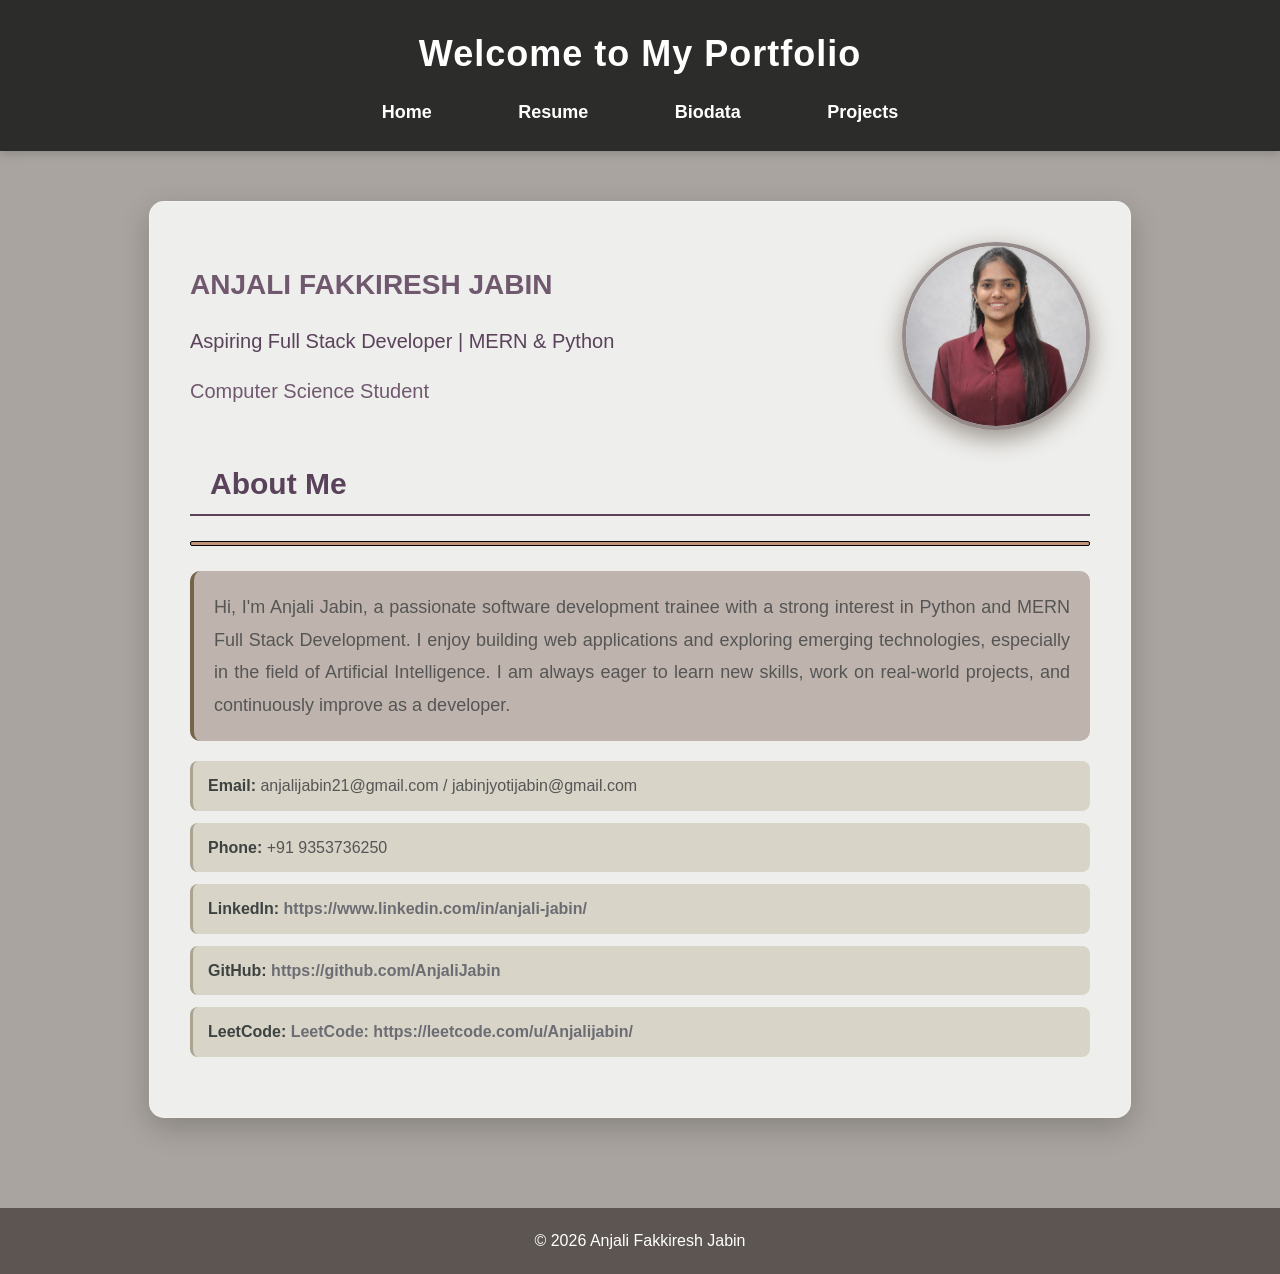
<file: index.html>
<!DOCTYPE html>
<html lang="en">
<head>
    <meta charset="UTF-8">
    <meta name="viewport" content="width=device-width, initial-scale=1.0">
    <title>Anjali Fakkiresh Jabin | Portfolio</title>
    <link rel="stylesheet" href="style.css?v=2">
    <script src="https://code.jquery.com/jquery-3.6.0.min.js"></script>
</head>

<body>

<header class="top-header">
    <h1 class="title">Welcome to My Portfolio</h1>

    <nav class="navbar">
        <a href="index.html">Home</a>
        <a href="resume.html">Resume</a>
        <a href="biodata.html">Biodata</a>
        <a href="projects.html">Projects</a>
    </nav>
</header>


<section class="content">
    <div class="card fade-card">

        <!-- Profile Section -->
        <div style="display: flex; align-items: center; margin-bottom: 30px; gap: 20px;">
            <div style="flex: 1;">
                <h2 style="text-align: left; margin: 0; color: #70596f; font-size: 28px; font-weight: 600; border: none; padding: 0;">ANJALI FAKKIRESH JABIN</h2>
                <h1 class="heading2">Aspiring Full Stack Developer | MERN & Python</h1>
                <p style="color: #70596f; font-size: 20px; margin: 5px 0 0 0;">Computer Science Student</p>
            </div>
            <img src="images/anjali.jpeg" class="profile-photo" alt="Profile Photo" style="margin: 0;">
        </div>

        <h2>About Me</h2>
        <hr style="border: 1pt black solid;">
        <p class="about">
            Hi, I'm Anjali Jabin, a passionate software development trainee with a strong interest in Python and
             MERN Full Stack Development. I enjoy building web applications and exploring emerging technologies, 
             especially in the field of Artificial Intelligence. I am always eager to learn new skills, work on 
             real-world projects, and continuously improve as a developer.
        </p>


        <ul>
            <li><b>Email:</b> anjalijabin21@gmail.com / jabinjyotijabin@gmail.com</li>
            <li><b>Phone:</b> +91 9353736250</li>
            <li><b>LinkedIn:</b><a href="https://www.linkedin.com/in/anjali-jabin/" target="_blank">
                https://www.linkedin.com/in/anjali-jabin/
            </a></li>
            <li><b>GitHub:</b><a href="https://github.com/AnjaliJabin" target="_blank">
                https://github.com/AnjaliJabin
            </a></li>
            <li><b>LeetCode:</b><a href="https://leetcode.com/u/Anjalijabin/" target="_blank">
                LeetCode: https://leetcode.com/u/Anjalijabin/
            </a></li>
        </ul>

        

    </div>
</section>

<footer>
    © 2026 Anjali Fakkiresh Jabin
</footer>

<script src="script.js"></script>
</body>
</html>
</file>
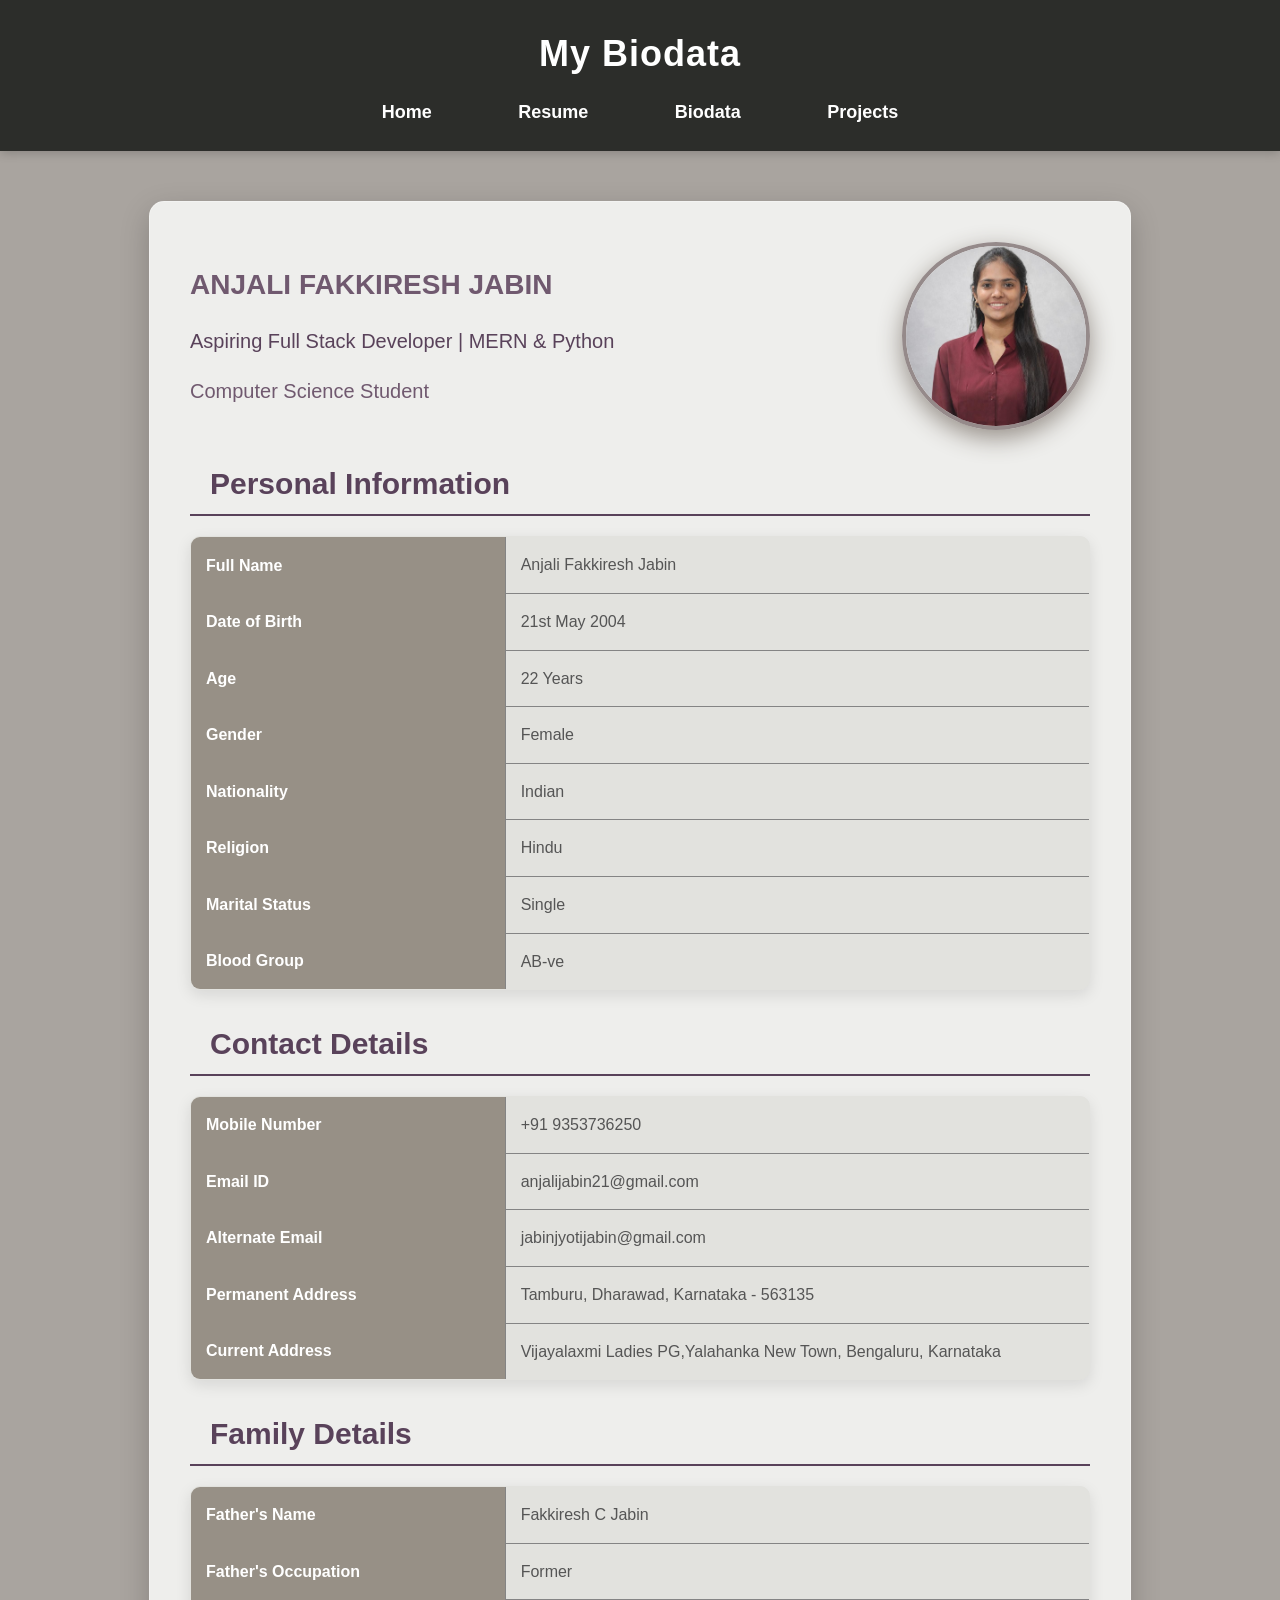
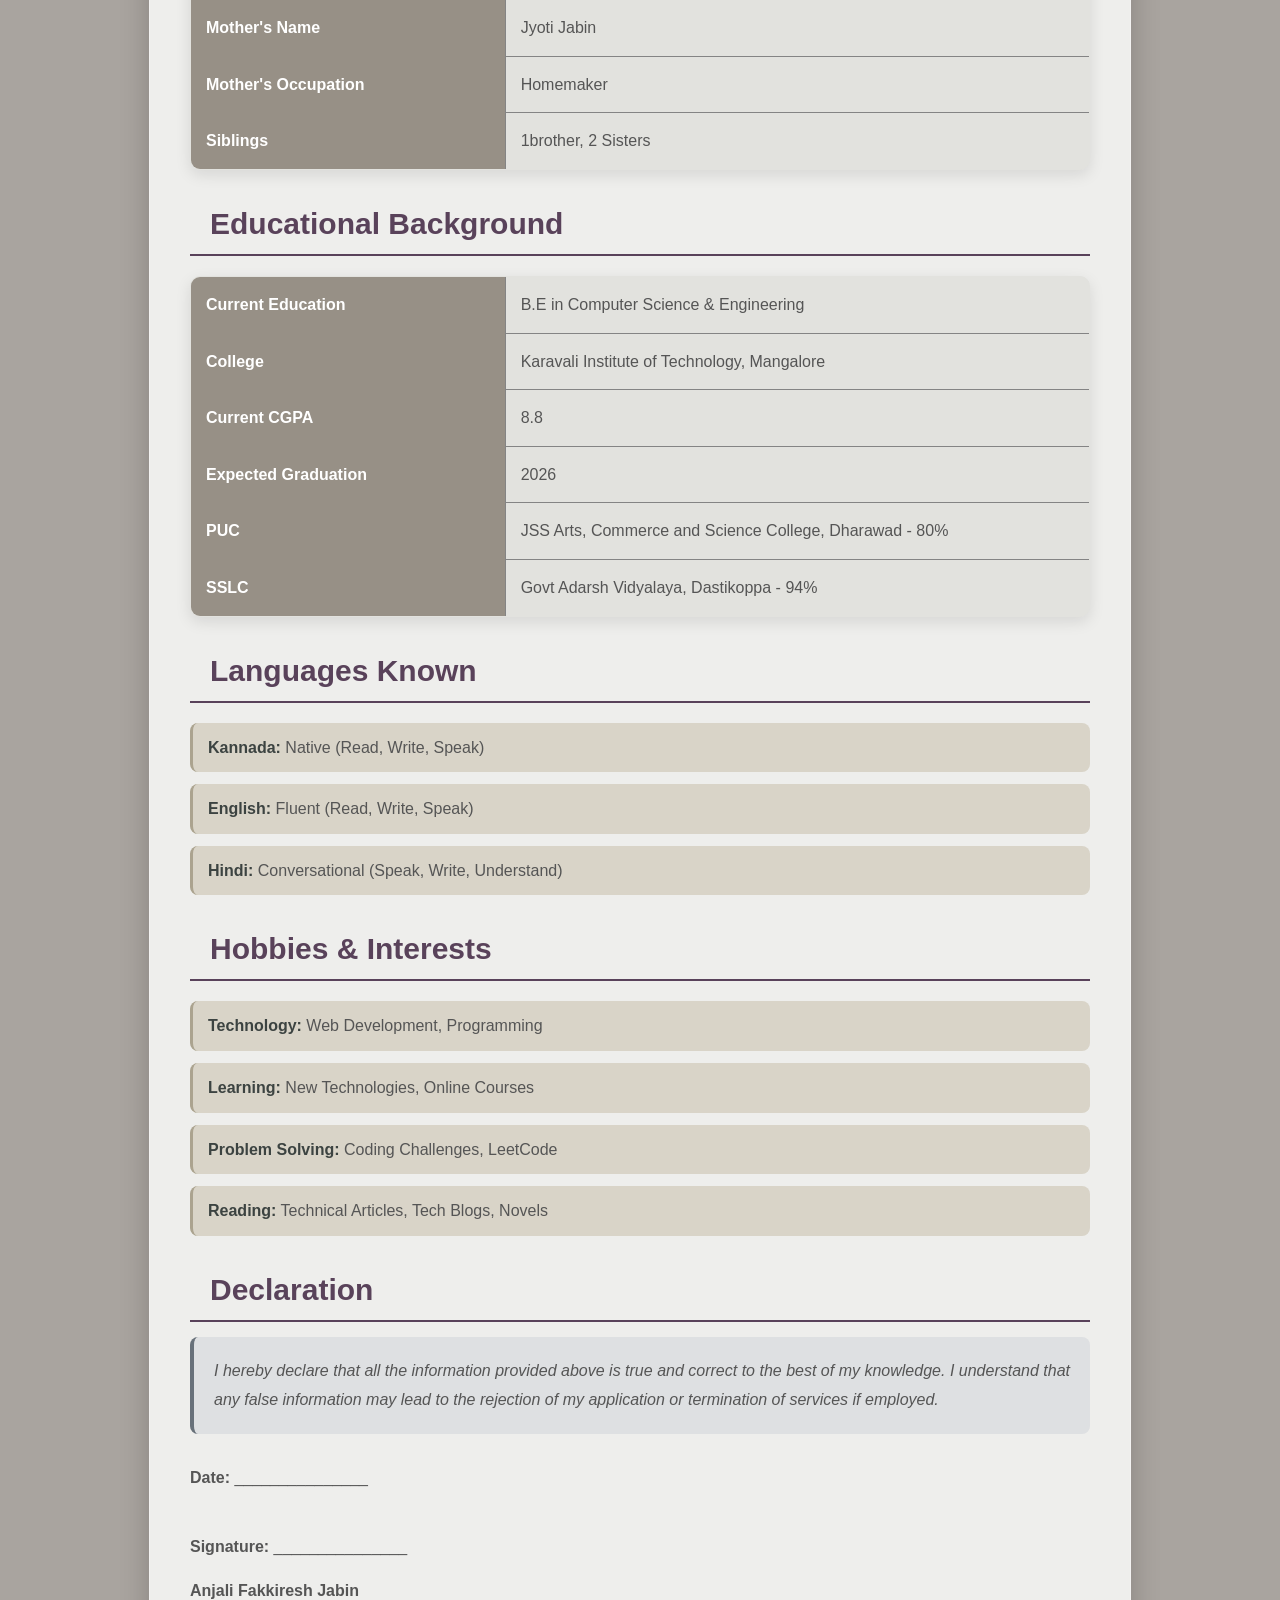
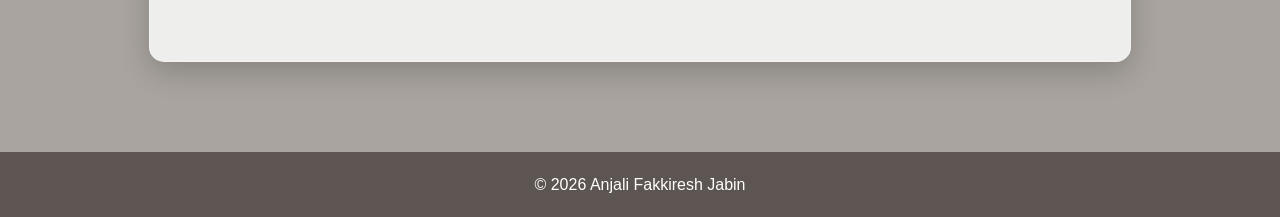
<file: biodata.html>
<!DOCTYPE html>
<html lang="en">
<head>
    <meta charset="UTF-8">
    <meta name="viewport" content="width=device-width, initial-scale=1.0">
    <title>Biodata | Anjali Fakkiresh Jabin</title>
    <link rel="stylesheet" href="style.css?v=2">
    <script src="https://code.jquery.com/jquery-3.6.0.min.js"></script>
</head>

<body>

<header class="top-header">
    <h1 class="title">My Biodata</h1>

    <nav class="navbar">
        <a href="index.html">Home</a>
        <a href="resume.html">Resume</a>
        <a href="biodata.html">Biodata</a>
        <a href="projects.html">Projects</a>
    </nav>
</header>

<section class="content">
    <div class="card fade-card">

        <!-- Profile Section -->
        <div style="display: flex; align-items: center; margin-bottom: 30px; gap: 20px;">
            <div style="flex: 1;">
                <h2 style="text-align: left; margin: 0; color: #70596f; font-size: 28px; font-weight: 600; border: none; padding: 0;">ANJALI FAKKIRESH JABIN</h2>
                <h1 class="heading2">Aspiring Full Stack Developer | MERN & Python</h1>
                <p style="color: #70596f; font-size: 20px; margin: 5px 0 0 0;">Computer Science Student</p>
            </div>
            <img src="images/anjali.jpeg" class="profile-photo" alt="Profile Photo" style="margin: 0;">
        </div>

        <h2>Personal Information</h2>
        <table class="details-table">
            <tr>
                <th>Full Name</th>
                <td>Anjali Fakkiresh Jabin</td>
            </tr>
            <tr>
                <th>Date of Birth</th>
                <td>21st May 2004</td>
            </tr>
            <tr>
                <th>Age</th>
                <td>22 Years</td>
            </tr>
            <tr>
                <th>Gender</th>
                <td>Female</td>
            </tr>
            <tr>
                <th>Nationality</th>
                <td>Indian</td>
            </tr>
            <tr>
                <th>Religion</th>
                <td>Hindu</td>
            </tr>
            <tr>
                <th>Marital Status</th>
                <td>Single</td>
            </tr>
            <tr>
                <th>Blood Group</th>
                <td>AB-ve</td>
            </tr>
        </table>

        <h2>Contact Details</h2>
        <table class="details-table">
            <tr>
                <th>Mobile Number</th>
                <td>+91 9353736250</td>
            </tr>
            <tr>
                <th>Email ID</th>
                <td>anjalijabin21@gmail.com</td>
            </tr>
            <tr>
                <th>Alternate Email</th>
                <td>jabinjyotijabin@gmail.com</td>
            </tr>
            <tr>
                <th>Permanent Address</th>
                <td>Tamburu, Dharawad, Karnataka - 563135</td>
            </tr>
            <tr>
                <th>Current Address</th>
                <td>Vijayalaxmi Ladies PG,Yalahanka New Town, Bengaluru, Karnataka</td>
            </tr>
        </table>

        <h2>Family Details</h2>
        <table class="details-table">
            <tr>
                <th>Father's Name</th>
                <td>Fakkiresh C Jabin</td>
            </tr>
            <tr>
                <th>Father's Occupation</th>
                <td>Former</td>
            </tr>
            <tr>
                <th>Mother's Name</th>
                <td>Jyoti Jabin</td>
            </tr>
            <tr>
                <th>Mother's Occupation</th>
                <td>Homemaker</td>
            </tr>
            <tr>
                <th>Siblings</th>
                <td>1brother, 2 Sisters</td>
            </tr>
        </table>

        <h2>Educational Background</h2>
        <table class="details-table">
            <tr>
                <th>Current Education</th>
                <td>B.E in Computer Science & Engineering</td>
            </tr>
            <tr>
                <th>College</th>
                <td>Karavali Institute of Technology, Mangalore</td>
            </tr>
            <tr>
                <th>Current CGPA</th>
                <td>8.8</td>
            </tr>
            <tr>
                <th>Expected Graduation</th>
                <td>2026</td>
            </tr>
            <tr>
                <th>PUC</th>
                <td>JSS Arts, Commerce and Science College, Dharawad - 80%</td>
            </tr>
            <tr>
                <th>SSLC</th>
                <td>Govt Adarsh Vidyalaya, Dastikoppa - 94%</td>
            </tr>
        </table>

        <h2>Languages Known</h2>
        <ul>
            <li><b>Kannada:</b> Native (Read, Write, Speak)</li>
            <li><b>English:</b> Fluent (Read, Write, Speak)</li>
            <li><b>Hindi:</b> Conversational (Speak, Write, Understand)</li>
        </ul>

        <h2>Hobbies & Interests</h2>
        <ul>
            <li><b>Technology:</b> Web Development, Programming</li>
            <li><b>Learning:</b> New Technologies, Online Courses</li>
            <li><b>Problem Solving:</b> Coding Challenges, LeetCode</li>
            <li><b>Reading:</b> Technical Articles, Tech Blogs, Novels</li>
        </ul>

        <h2>Declaration</h2>
        <p style="text-align: justify; font-style: italic; background: #DEE0E2; padding: 20px; border-radius: 8px; border-left: 4px solid #68717A;">
            I hereby declare that all the information provided above is true and correct to the best of my knowledge. 
            I understand that any false information may lead to the rejection of my application or termination of services if employed.
        </p>

        <div style="text-align: right; margin-top: 30px;">
            <p><b>Date:</b> _______________</p>
            <p style="margin-top: 40px;"><b>Signature:</b> _______________</p>
            <p><b>Anjali Fakkiresh Jabin</b></p>
        </div>

    </div>
</section>

<footer>
    © 2026 Anjali Fakkiresh Jabin
</footer>

<script src="script.js"></script>
</body>
</html>
</file>
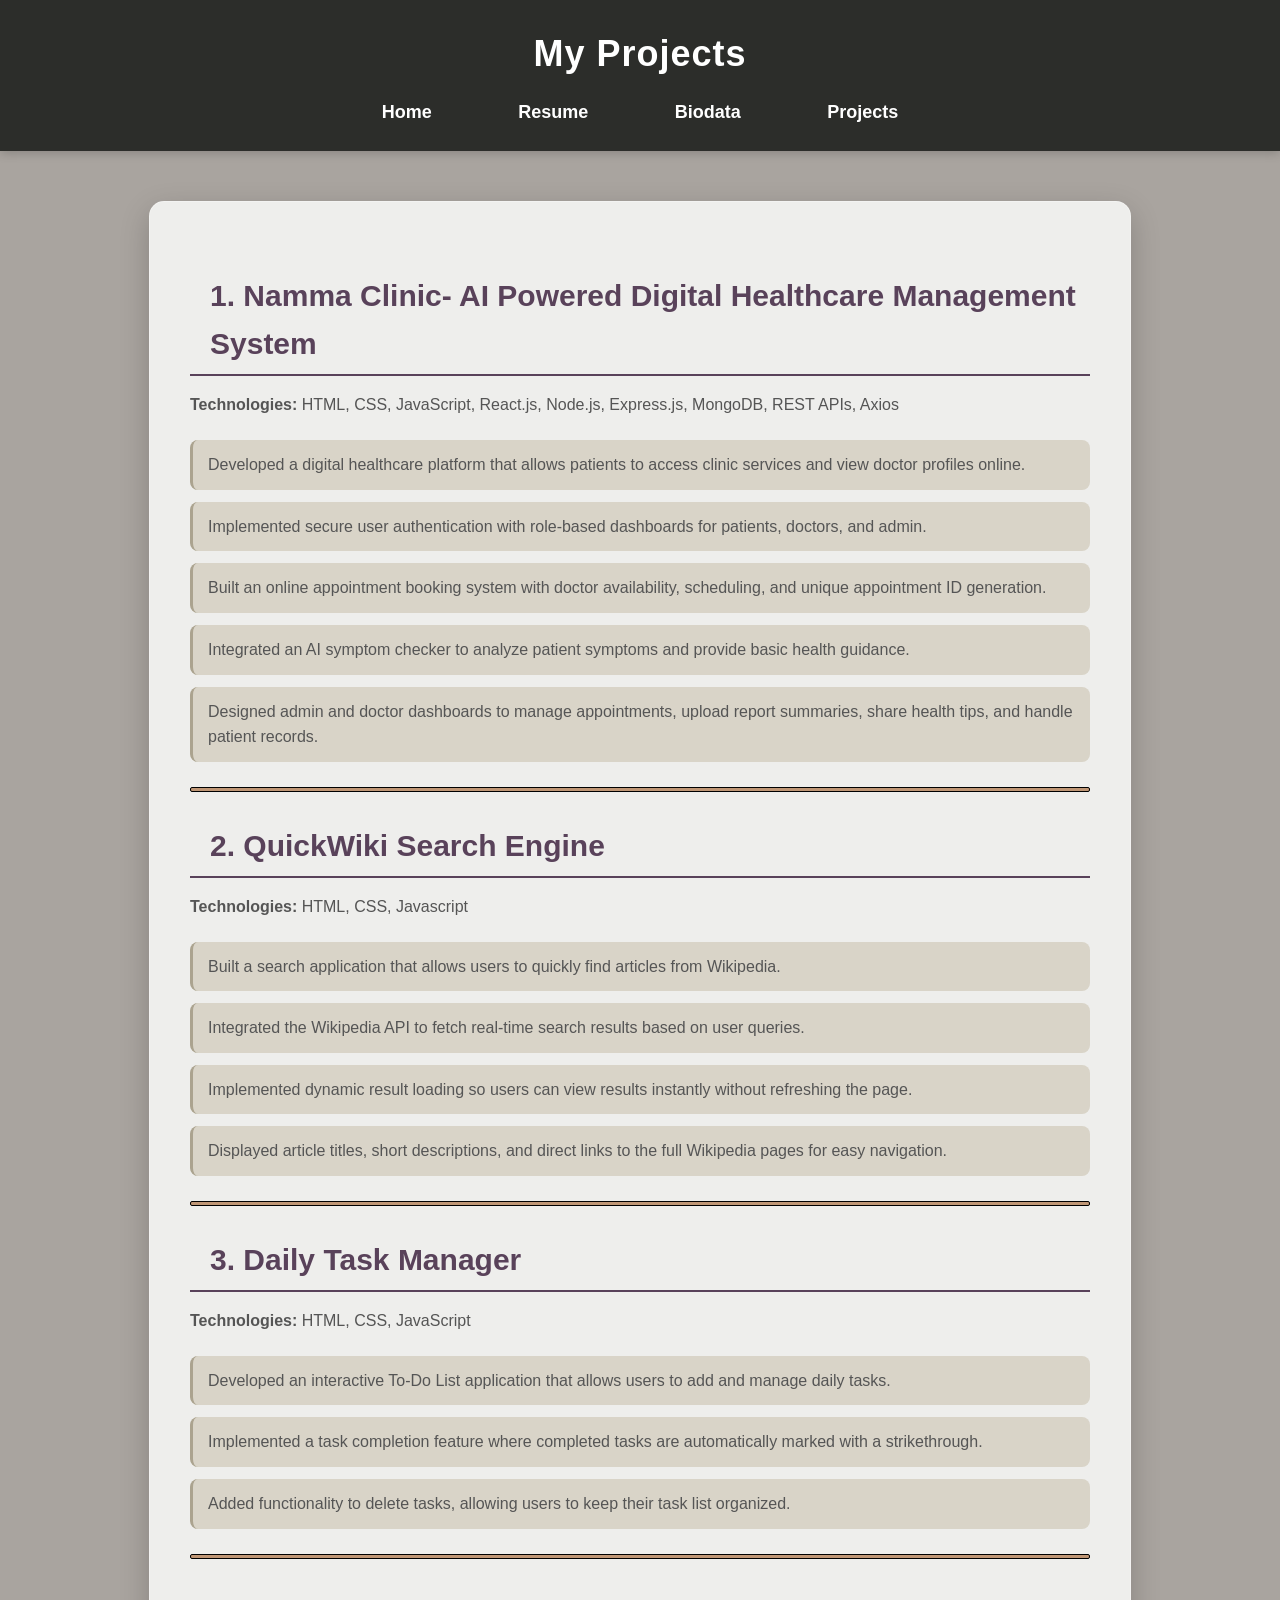
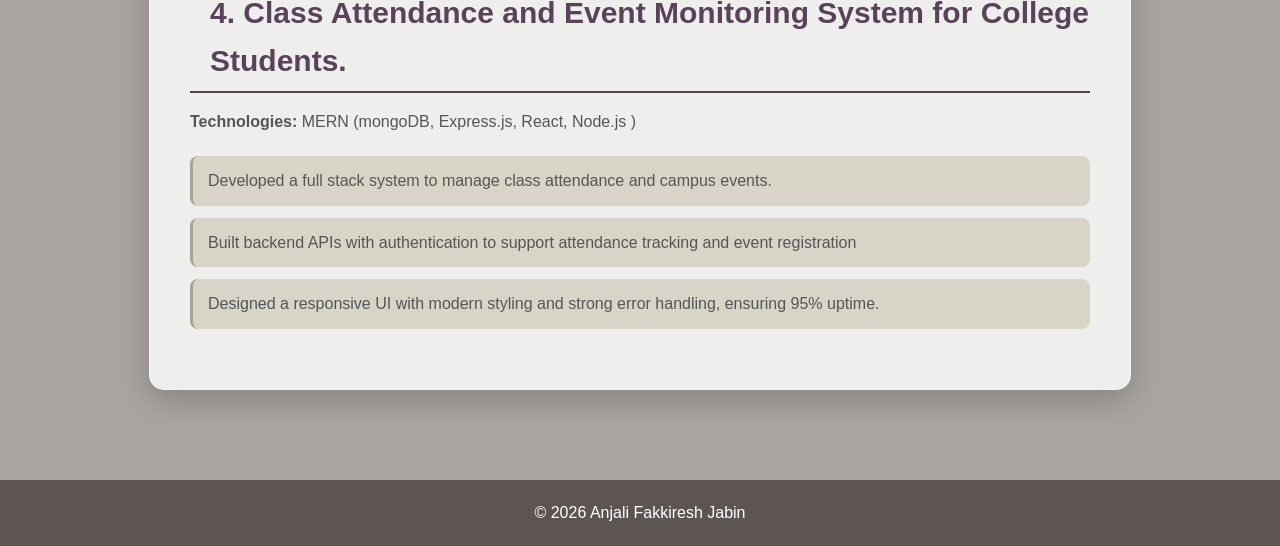
<file: projects.html>
<!DOCTYPE html>
<html lang="en">
<head>
    <meta charset="UTF-8">
    <meta name="viewport" content="width=device-width, initial-scale=1.0">
    <title>Projects | Anjali Fakkiresh Jabin</title>
    <link rel="stylesheet" href="style.css?v=2">
    <script src="https://code.jquery.com/jquery-3.6.0.min.js"></script>
</head>

<body>

<header class="top-header">
    <h1 class="title">My Projects</h1>

    <nav class="navbar">
        <a href="index.html">Home</a>
        <a href="resume.html">Resume</a>
        <a href="biodata.html">Biodata</a>
        <a href="projects.html">Projects</a>
    </nav>
</header>

<section class="content">
    <div class="card fade-card">

        <h2>1. Namma Clinic- AI Powered Digital Healthcare Management System </h2>
        <p><b>Technologies:</b> HTML, CSS, JavaScript, React.js, Node.js, Express.js, MongoDB, REST APIs, Axios</p>
        <ul>
            <li>Developed a digital healthcare platform that allows patients to access clinic services and view doctor profiles online.</li>
            <li>Implemented secure user authentication with role-based dashboards for patients, doctors, and admin.</li>
            <li>Built an online appointment booking system with doctor availability, scheduling, and unique appointment ID generation.</li>
            <li>Integrated an AI symptom checker to analyze patient symptoms and provide basic health guidance.</li>
            <li>Designed admin and doctor dashboards to manage appointments, upload report summaries, share health tips, and handle patient records.</li>
        </ul>

        <hr style="border: 1pt black solid;">

        <h2>2. QuickWiki Search Engine</h2>
        <p><b>Technologies:</b> HTML, CSS, Javascript</p>
        <ul>
            <li>Built a search application that allows users to quickly find articles from Wikipedia.</li>
            <li>Integrated the Wikipedia API to fetch real-time search results based on user queries.</li>
            <li>Implemented dynamic result loading so users can view results instantly without refreshing the page.</li>
            <li>Displayed article titles, short descriptions, and direct links to the full Wikipedia pages for easy navigation.</li>
        </ul>

        <hr style="border: 1pt black solid;">

        <h2>3. Daily Task Manager</h2>
        <p><b>Technologies:</b> HTML, CSS, JavaScript</p>
        <ul>
            <li>Developed an interactive To-Do List application that allows users to add and manage daily tasks.</li>
            <li>Implemented a task completion feature where completed tasks are automatically marked with a strikethrough.</li>
            <li>Added functionality to delete tasks, allowing users to keep their task list organized.</li>
        </ul>

        <hr style="border: 1pt black solid;">

        <h2>4. Class Attendance and Event Monitoring System for College Students.</h2>
        <p><b>Technologies:</b> MERN (mongoDB, Express.js, React, Node.js ) </p>
        <ul>
            <li>Developed a full stack system to manage class attendance and campus events.</li>
            <li>Built backend APIs with authentication to support attendance tracking and event registration</li>
            <li>Designed a responsive UI with modern styling and strong error handling, ensuring 95% uptime.</li>
        </ul>

    </div>
</section>

<footer>
    © 2026 Anjali Fakkiresh Jabin
</footer>

<script src="script.js"></script>
</body>
</html>
</file>
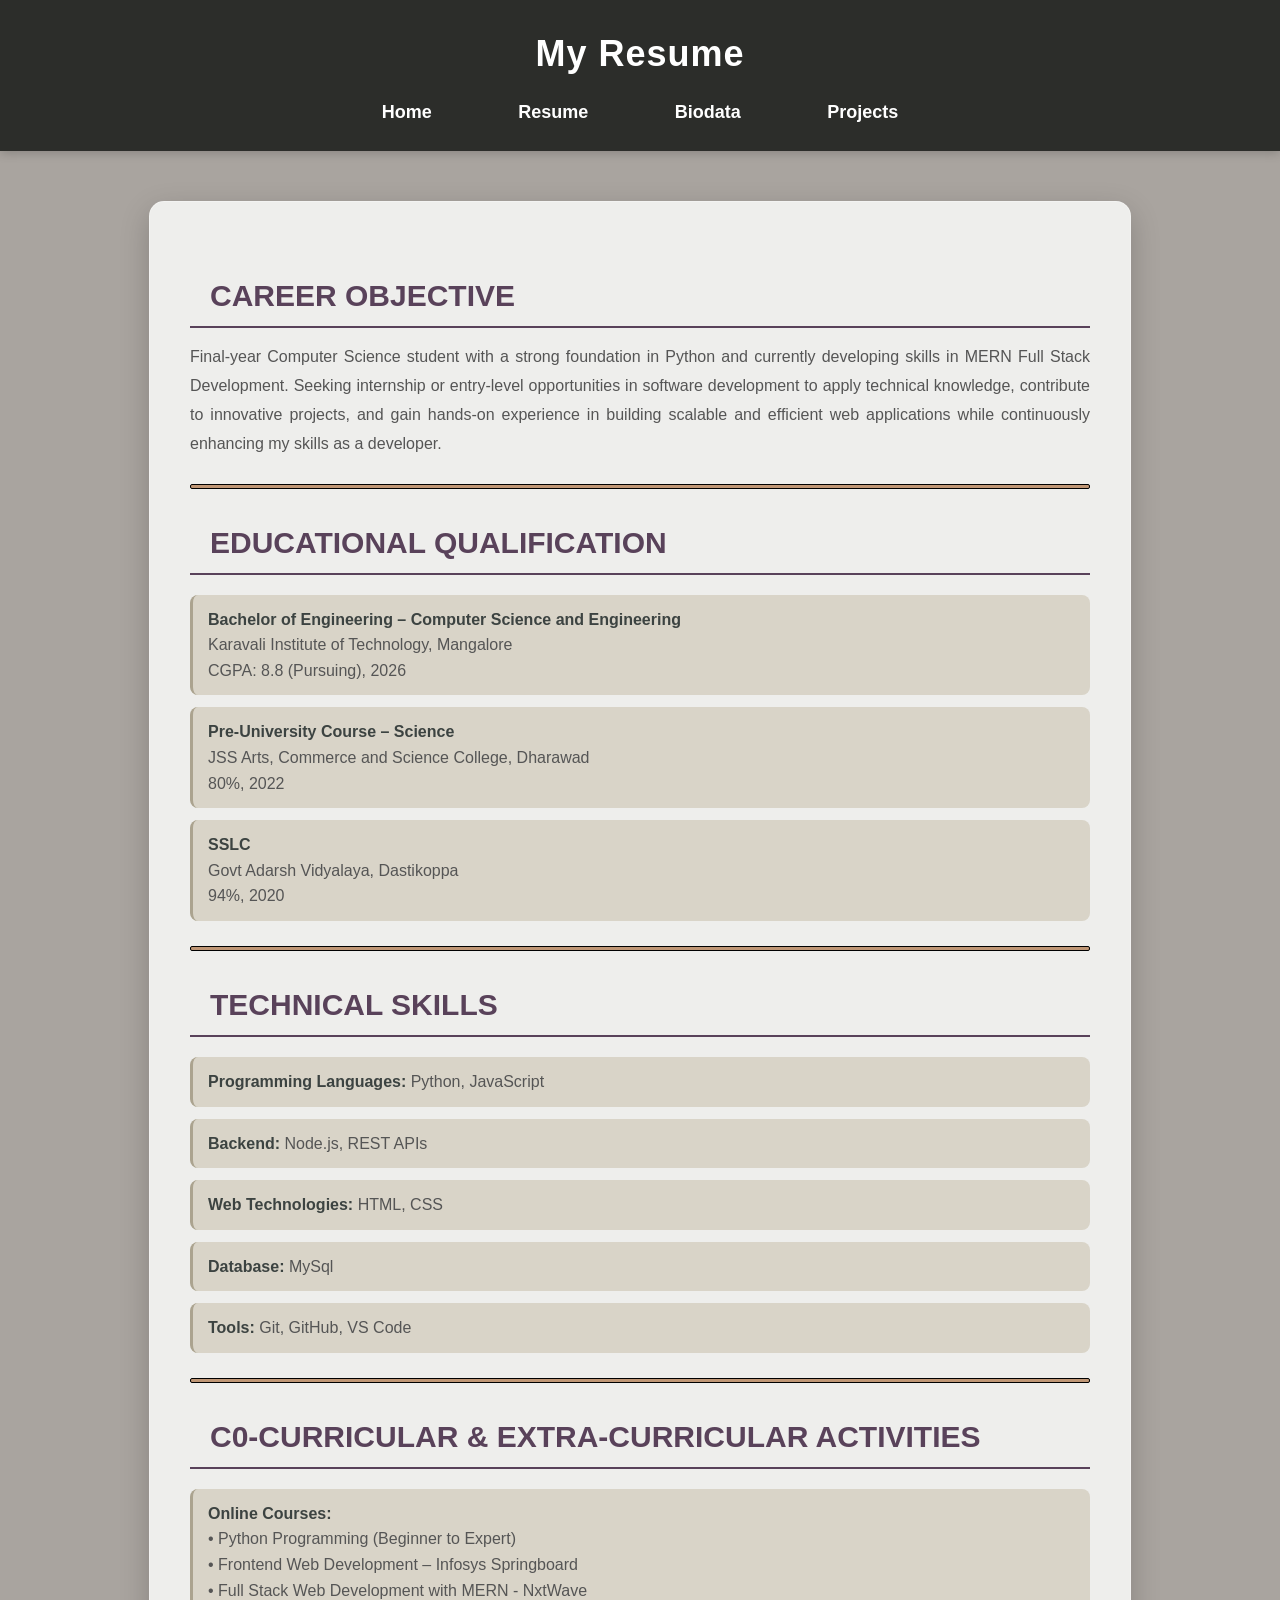
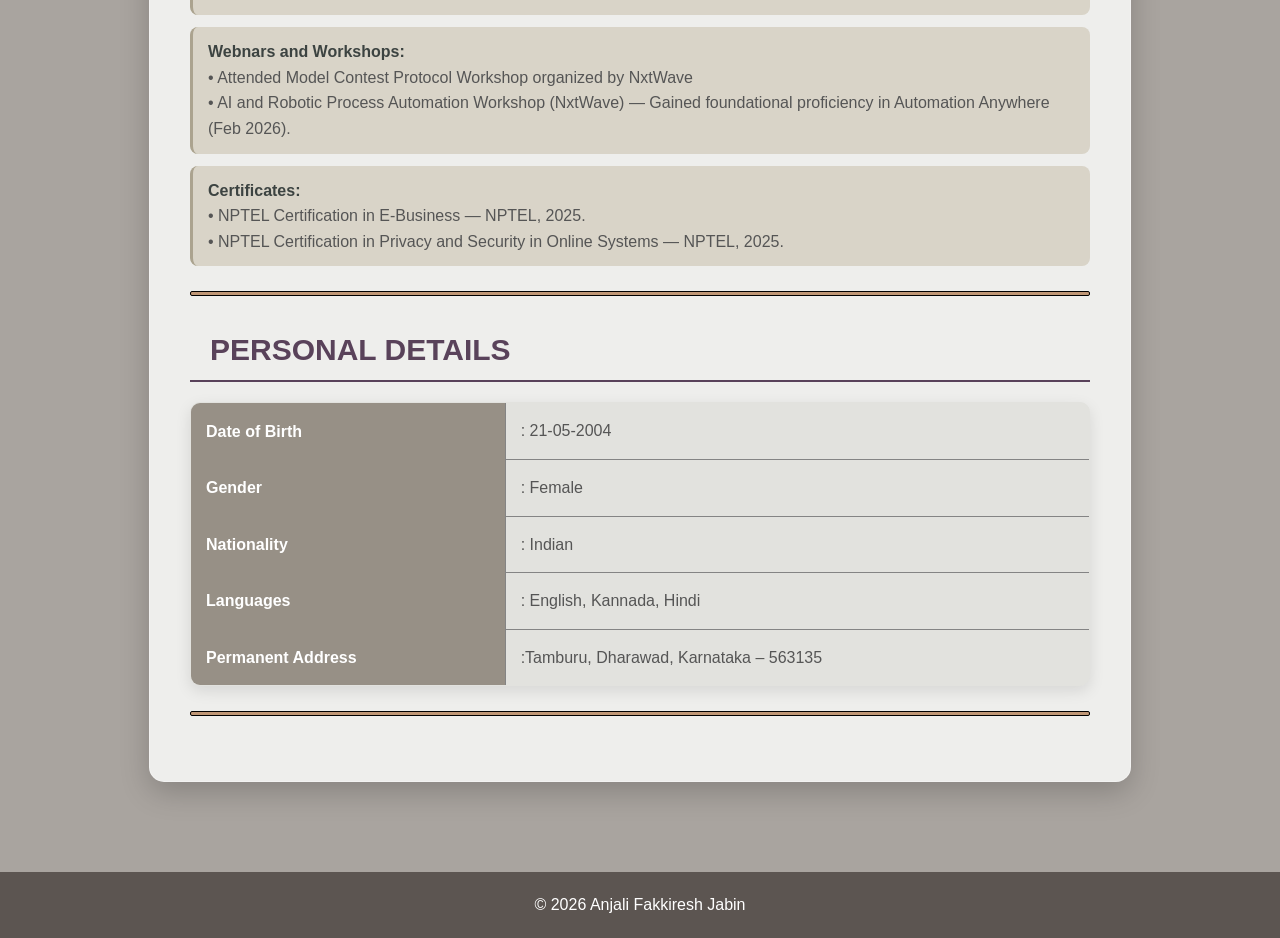
<file: resume.html>
<!DOCTYPE html>
<html lang="en">
<head>
    <meta charset="UTF-8">
    <meta name="viewport" content="width=device-width, initial-scale=1.0">
    <title>Resume | Anjali Fakkiresh Jabin</title>
    <link rel="stylesheet" href="style.css?v=2">
    <script src="https://code.jquery.com/jquery-3.6.0.min.js"></script>
</head>

<body>

<header class="top-header">
    <h1 class="title">My Resume</h1>

    <nav class="navbar">
        <a href="index.html">Home</a>
        <a href="resume.html">Resume</a>
        <a href="biodata.html">Biodata</a>
        <a href="projects.html">Projects</a>
    </nav>
</header>

<section class="content">
    <div class="card fade-card">

        <h2>CAREER OBJECTIVE</h2>
        <p>
            Final-year Computer Science student with a strong foundation in Python and currently developing skills in 
            MERN Full Stack Development. Seeking internship or entry-level opportunities in software development to 
            apply technical knowledge, contribute to innovative projects, and gain hands-on experience in building scalable 
            and efficient web applications while continuously enhancing my skills as a developer.
        </p>

        <hr style="border: 1pt black solid;">

        <h2>EDUCATIONAL QUALIFICATION</h2>
        <ul>
            <li><b>Bachelor of Engineering – Computer Science and Engineering</b><br>
                Karavali Institute of Technology, Mangalore<br>
                CGPA: 8.8 (Pursuing), 2026</li>

            <li><b>Pre-University Course – Science</b><br>
                JSS Arts, Commerce and Science College, Dharawad<br>
                80%, 2022</li>

            <li><b>SSLC</b><br>
                Govt Adarsh Vidyalaya, Dastikoppa<br>
                94%, 2020</li>
        </ul>

        <hr style="border: 1pt black solid;">

        <h2>TECHNICAL SKILLS</h2>
        <ul>
            <li><b>Programming Languages:</b> Python, JavaScript</li>
            <li><b>Backend:</b> Node.js, REST APIs</li>
            <li><b>Web Technologies:</b> HTML, CSS</li>
            <li><b>Database:</b> MySql</li>
            <li><b>Tools:</b> Git, GitHub, VS Code</li>
        </ul>

        <hr style="border: 1pt black solid;">


        <h2>C0-CURRICULAR & EXTRA-CURRICULAR ACTIVITIES</h2>

        <ul>
            <li><b>Online Courses:</b><br>
                • Python Programming (Beginner to Expert)<br>
                • Frontend Web Development – Infosys Springboard<br>
                • Full Stack Web Development with MERN - NxtWave<br>
            </li>

            <li><b>Webnars and Workshops:</b><br>
                • Attended Model Contest Protocol Workshop organized by NxtWave<br>
                • AI and Robotic Process Automation Workshop (NxtWave) — Gained foundational proficiency in Automation Anywhere (Feb 2026).<br>
            </li>
            <li><b>Certificates:</b><br>
                • NPTEL Certification in E-Business — NPTEL, 2025.<br>
                • NPTEL Certification in Privacy and Security in Online Systems — NPTEL, 2025.<br>
            </li>
        </ul>

        <hr style="border: 1pt black solid;">

        <h2>PERSONAL DETAILS</h2>
        <table class="details-table">
            <tr>
                <th>Date of Birth</th>
                <td>: 21-05-2004</td>
            </tr>
            <tr>
                <th>Gender</th>
                <td>: Female</td>
            </tr>
            <tr>
                <th>Nationality</th>
                <td>: Indian</td>
            </tr>
            <tr>
                <th>Languages</th>
                <td>: English, Kannada, Hindi</td>
            </tr>
            <tr>
                <th>Permanent Address</th>
                <td>:Tamburu, Dharawad, Karnataka – 563135</td>
            </tr>
        </table>
        <hr style="border: 1pt black solid;">

    </div>
</section>

<footer>
    © 2026 Anjali Fakkiresh Jabin
</footer>

<script src="script.js"></script>
</body>
</html>
</file>
<file: style.css>
body {
    margin: 0;
    padding: 0;
    font-family: 'Segoe UI', Tahoma, Geneva, Verdana, sans-serif;
    background:#A9A49F;
    color: #333;
    line-height: 1.6;
    min-height: 100vh;
}

.card h2 {
    margin-top: 30px;
    margin-bottom: 5px;
    color: #59425A;
    font-size: 30px;
    position: relative;
    padding-left: 20px;
    border-bottom: 2px solid;
    padding-bottom: 6px;
}

.card h2::before {
    position: absolute;
    left: 0;
}

.top-header {
    background:#2C2D2A;
    padding: 25px 0;
    text-align: center;
    box-shadow: 0 2px 10px rgba(0, 0, 0, 0.2);
}

.heading2{
    color:#59425A;
    font-size:20px;
    font-weight:500;
}
.title {
    color: white;
    font-size: 36px;
    font-weight: 700;
    margin: 0;
    letter-spacing: 1px;
}

.navbar {
    margin-top: 15px;
}

.navbar a {
    color: white;
    margin: 0 25px;
    text-decoration: none;
    font-weight: 600;
    font-size: 18px;
    transition: all 0.3s ease;
    padding: 8px 16px;
    border-radius: 5px;
}

.navbar a:hover {
    background: rgba(255, 255, 255, 0.2);
    color: white;
}

.content {
    display: flex;
    justify-content: center;
    padding: 50px 20px;
}

.card {
    background: #EEEEEC;
    padding: 40px;
    width: 80%;
    max-width: 900px;
    border-radius: 15px;
    box-shadow: 0 10px 30px rgba(0, 0, 0, 0.2);
    line-height: 1.6;
    font-size: 16px;
    border: 1px solid rgba(255, 255, 255, 0.3);
}

.profile-photo {
    width: 180px;
    height: 180px;
    border-radius: 50%;
    display: block;
    margin: 0 auto 20px;
    object-fit: cover;
    border: 4px solid #958A8A;
    box-shadow: 0 8px 25px #968F88;
}

.center {
    text-align: center;
    color: #70596f;
    font-size: 28px;
    margin: 20px 0;
    font-weight: 600;
}

.about {
    font-size: 18px;
    text-align: justify;
    color: #555;
    background:#BFB4AD;
    padding: 20px;
    border-radius: 10px;
    border-left: 4px solid #746448;
    margin: 20px 0;
}

ul {
    padding-left: 0;
    margin: 20px 0;
}

ul li {
    margin-bottom: 12px;
    color: #555;
    padding: 12px 15px;
    background: #D9D4C8;
    border-radius: 8px;
    border-left: 3px solid #ABA38F;
    list-style: none;
    transition: all 0.3s ease;
}

ul li:hover {
    background: #B1B4BB;
    color: white;
    transform: translateX(5px);
}

ul li b {
    color: #3C4341;
    font-weight: 600;
}

a {
    color: #6C6D74;
    font-weight: 600;
    text-decoration: none;
    transition: all 0.3s ease;
}

a:hover {
    color: #262E36;
    text-decoration: underline;
}

hr {
    border: 0;
    height: 3px;
    margin: 25px 0;
    border-radius: 2px;
    background-color: #BF9675;
}

.fade-card {
    opacity: 0;
    transform: translateY(20px);
    animation: fadeInUp 1s forwards;
}

@keyframes fadeInUp {
    to {
        opacity: 1;
        transform: translateY(0);
    }
}

footer {
    text-align: center;
    background: #5C5551;
    color: white;
    padding: 20px;
    margin-top: 40px;
    font-size: 16px;
}

.details-table {
    width: 100%;
    border-collapse: collapse;
    margin: 20px 0;
    background: #E2E2DE;
    border-radius: 10px;
    overflow: hidden;
    box-shadow: 0 5px 15px rgba(0, 0, 0, 0.1);
    border:1px solid #848484;
}

.details-table th {
    text-align: left;
    padding: 15px;
    width: 35%;
    font-weight: 600;
    color: white;
    background: #979086;
}

.details-table td {
    padding: 15px;
    color: #555;
    border: 1px solid #848484;
}

.details-table tr:hover {
    background: #B3B3B3
}

p {
    text-align: justify;
    line-height: 1.8;
    margin: 15px 0;
    color: #555;
}

/* Responsive Design */
@media (max-width: 768px) {
    .card {
        width: 95%;
        padding: 25px;
    }
    
    .title {
        font-size: 28px;
    }
    
    .navbar a {
        margin: 0 10px;
        font-size: 16px;
    }
    
    .profile-photo {
        width: 150px;
        height: 150px;
    }
}
</file>
